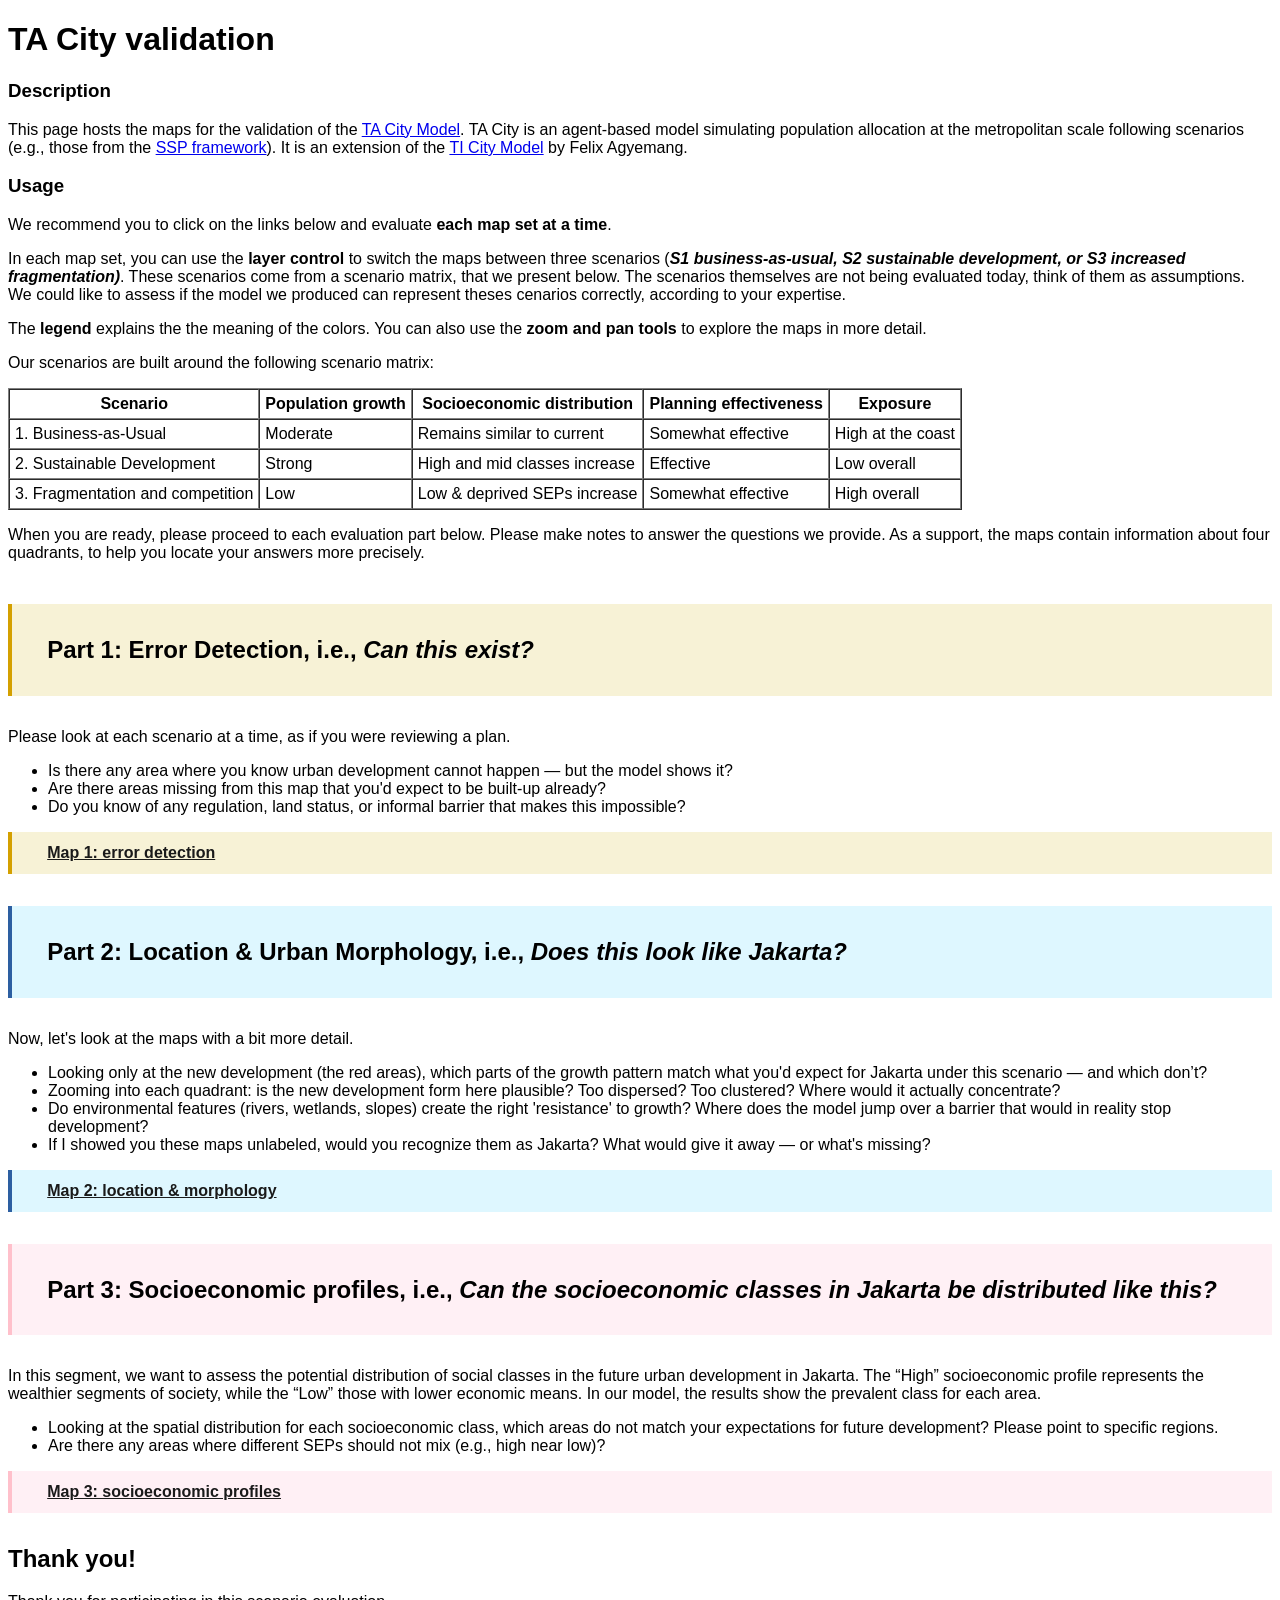
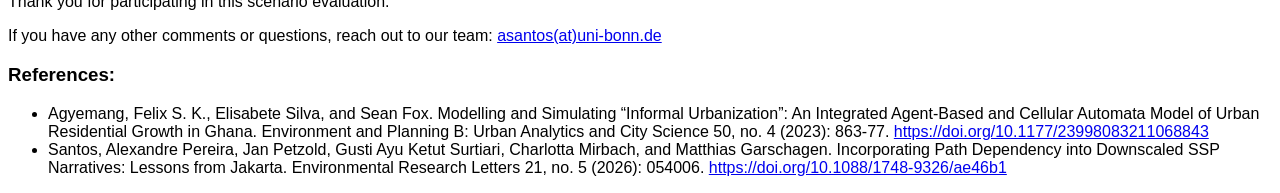
<file: index.html>
<!DOCTYPE html>
<html lang="en">
<head>
  <meta charset="UTF-8">
  <meta name="viewport" content="width=device-width, initial-scale=1.0">
  <title>TA City validation webmaps</title>
  <style>
    body {
      font-family: Arial, Helvetica, sans-serif;
    }

    .highlight-note-yellow {
      border-left: 4px solid #d4a000;
      background-color: #f7f2d6;
      padding: 0.75rem 2.2rem;
      margin: 0.5rem 0 2rem;
      display: block;
    }

    .highlight-note-blue {
      border-left: 4px solid #2d5fa1;
      background-color: #def7ff;
      padding: 0.75rem 2.2rem;
      margin: 0.5rem 0 2rem;
      display: block;
    }

    .highlight-note-pink {
      border-left: 4px solid #ffc0cb;
      background-color: #fff0f5;
      padding: 0.75rem 2.2rem;
      margin: 0.5rem 0 2rem;
      display: block;
    }

    .highlight-note-yellow a,
    .highlight-note-blue a,
    .highlight-note-pink a {
      color: #1a1a1a;
      text-decoration: underline;
      font-weight: 600;
    }
  </style>
</head>
<body>
  <main>
    <h1>TA City validation</h1>

    <section>
      <h3>Description</h3>
      <p>This page hosts the maps for the validation of the <a href="https://github.com/alexandrepereiraarq/TI-City-Model">TA City Model</a>. TA City is an agent-based model simulating population allocation at the metropolitan scale following scenarios (e.g., those from the <a href="https://en.wikipedia.org/wiki/Shared_Socioeconomic_Pathways">SSP framework</a>). It is an extension of the <a href="https://github.com/skfagyemang/TI-City-Model">TI City Model</a> by Felix Agyemang.</p>

      <h3>Usage</h3>
      <p>We recommend you to click on the links below and evaluate <b>each map set at a time</b>.</p>
        <p>In each map set, you can use the <b>layer control</b> to switch the maps between three scenarios (<b><i>S1 business-as-usual, S2 sustainable development, or S3 increased fragmentation)</b></i>. These scenarios come from a scenario matrix, that we present below. The scenarios themselves are not being evaluated today, think of them as assumptions. We could like to assess if the model we produced can represent theses cenarios correctly, according to your expertise.</p>
        <p>The <b>legend</b> explains the the meaning of the colors. You can also use the <b>zoom and pan tools</b> to explore the maps in more detail.</p>
      <p>Our scenarios are built around the following scenario matrix:</p>
        <table border="1" cellspacing="0" cellpadding="5">
            <tr>
            <th>Scenario</th>
            <th>Population growth</th>
            <th>Socioeconomic distribution</th>
            <th>Planning effectiveness</th>
            <th>Exposure</th>
            </tr>
            <tr>
            <td>1. Business-as-Usual</td>
            <td>Moderate</td>
            <td>Remains similar to current</td>
            <td>Somewhat effective</td>
            <td>High at the coast</td>
            </tr>
            <tr>
            <td>2. Sustainable Development</td>
            <td>Strong</td>
            <td>High and mid classes increase</td>
            <td>Effective</td>
            <td>Low overall</td>
            </tr>
            <tr>
            <td>3. Fragmentation and competition</td>
            <td>Low</td>
            <td>Low & deprived SEPs increase</td>
            <td>Somewhat effective</td>
            <td>High overall</td>
            </tr>
        </table>
        <p>When you are ready, please proceed to each evaluation part below. Please make notes to answer the questions we provide. As a support, the maps contain information about four quadrants, to help you locate your answers more precisely.</p><br>
    </section>
    <section>
    <div class="highlight-note-yellow"><h2>Part 1: Error Detection, i.e., <i>Can this exist?</i></h2></div>
    <p>Please look at each scenario at a time, as if you were reviewing a plan.</p>
    <ul>
      <li>Is there any area where you know urban development cannot happen — but the model shows it?</li>
      <li>Are there areas missing from this map that you'd expect to be built-up already?</li>
      <li>Do you know of any regulation, land status, or informal barrier that makes this impossible?</li>
    </ul>
    <div class="highlight-note-yellow">
      <a href="reports/validation_webmaps/qgis2web_validation_part1/index.html" target="_blank" rel="noopener noreferrer">Map 1: error detection</a>
    </div>
    </section>
    <section>
    <div class="highlight-note-blue"><h2>Part 2: Location & Urban Morphology, i.e., <i>Does this look like Jakarta?</i></h2></div>
    <p>Now, let's look at the maps with a bit more detail.</p>
    <ul>
      <li>Looking only at the new development (the red areas), which parts of the growth pattern match what you'd expect for Jakarta under this scenario — and which don’t?</li>
      <li>Zooming into each quadrant: is the new development form here plausible? Too dispersed? Too clustered? Where would it actually concentrate?</li>
      <li>Do environmental features (rivers, wetlands, slopes) create the right 'resistance' to growth? Where does the model jump over a barrier that would in reality stop development?</li>
      <li>If I showed you these maps unlabeled, would you recognize them as Jakarta? What would give it away — or what's missing?</li>
    </ul>
    <div class="highlight-note-blue">
      <a href="reports/validation_webmaps/qgis2web_validation_part2/index.html" target="_blank" rel="noopener noreferrer">Map 2: location & morphology</a>
    </div>
    </section>
    </section>
        <section>
    <div class="highlight-note-pink"><h2>Part 3: Socioeconomic profiles, i.e., <i>Can the socioeconomic classes in Jakarta be distributed like this?</i></h2></div>
    <p>In this segment, we want to assess the potential distribution of social classes in the future urban development in Jakarta. The “High” socioeconomic profile represents the wealthier segments of society, while the “Low” those with lower economic means. In our model, the results show the prevalent class for each area.</p>
    <ul>
      <li>Looking at the spatial distribution for each socioeconomic class, which areas do not match your expectations for future development? Please point to specific regions.</li>
      <li>Are there any areas where different SEPs should not mix (e.g., high near low)?</li>
    </ul>
    
    <div class="highlight-note-pink">
      <a href="reports/validation_webmaps/qgis2web_validation_part3/index.html" target="_blank" rel="noopener noreferrer">Map 3: socioeconomic profiles</a>
    </div>
    </section>
    <section>
        <h2>Thank you!</h2>
        <p>Thank you for participating in this scenario evaluation.</p>
        <p>If you have any other comments or questions, reach out to our team: <a href="mailto:asantos@uni-bonn.de">asantos(at)uni-bonn.de</a></p>
        <h3>References:</h3>
        <p>
            <ul>
                <li>Agyemang, Felix S. K., Elisabete Silva, and Sean Fox. Modelling and Simulating “Informal Urbanization”: An Integrated Agent-Based and Cellular Automata Model of Urban Residential Growth in Ghana. Environment and Planning B: Urban Analytics and City Science 50, no. 4 (2023): 863-77. <a href="https://doi.org/10.1177/23998083211068843">https://doi.org/10.1177/23998083211068843</a></li>
                <li>Santos, Alexandre Pereira, Jan Petzold, Gusti Ayu Ketut Surtiari, Charlotta Mirbach, and Matthias Garschagen. Incorporating Path Dependency into Downscaled SSP Narratives: Lessons from Jakarta. Environmental Research Letters 21, no. 5 (2026): 054006. <a href="https://doi.org/10.1088/1748-9326/ae46b1">https://doi.org/10.1088/1748-9326/ae46b1</a></li>
            </ul>
        </p>
    </section>
  </main>
</body>
</html>
</file>
